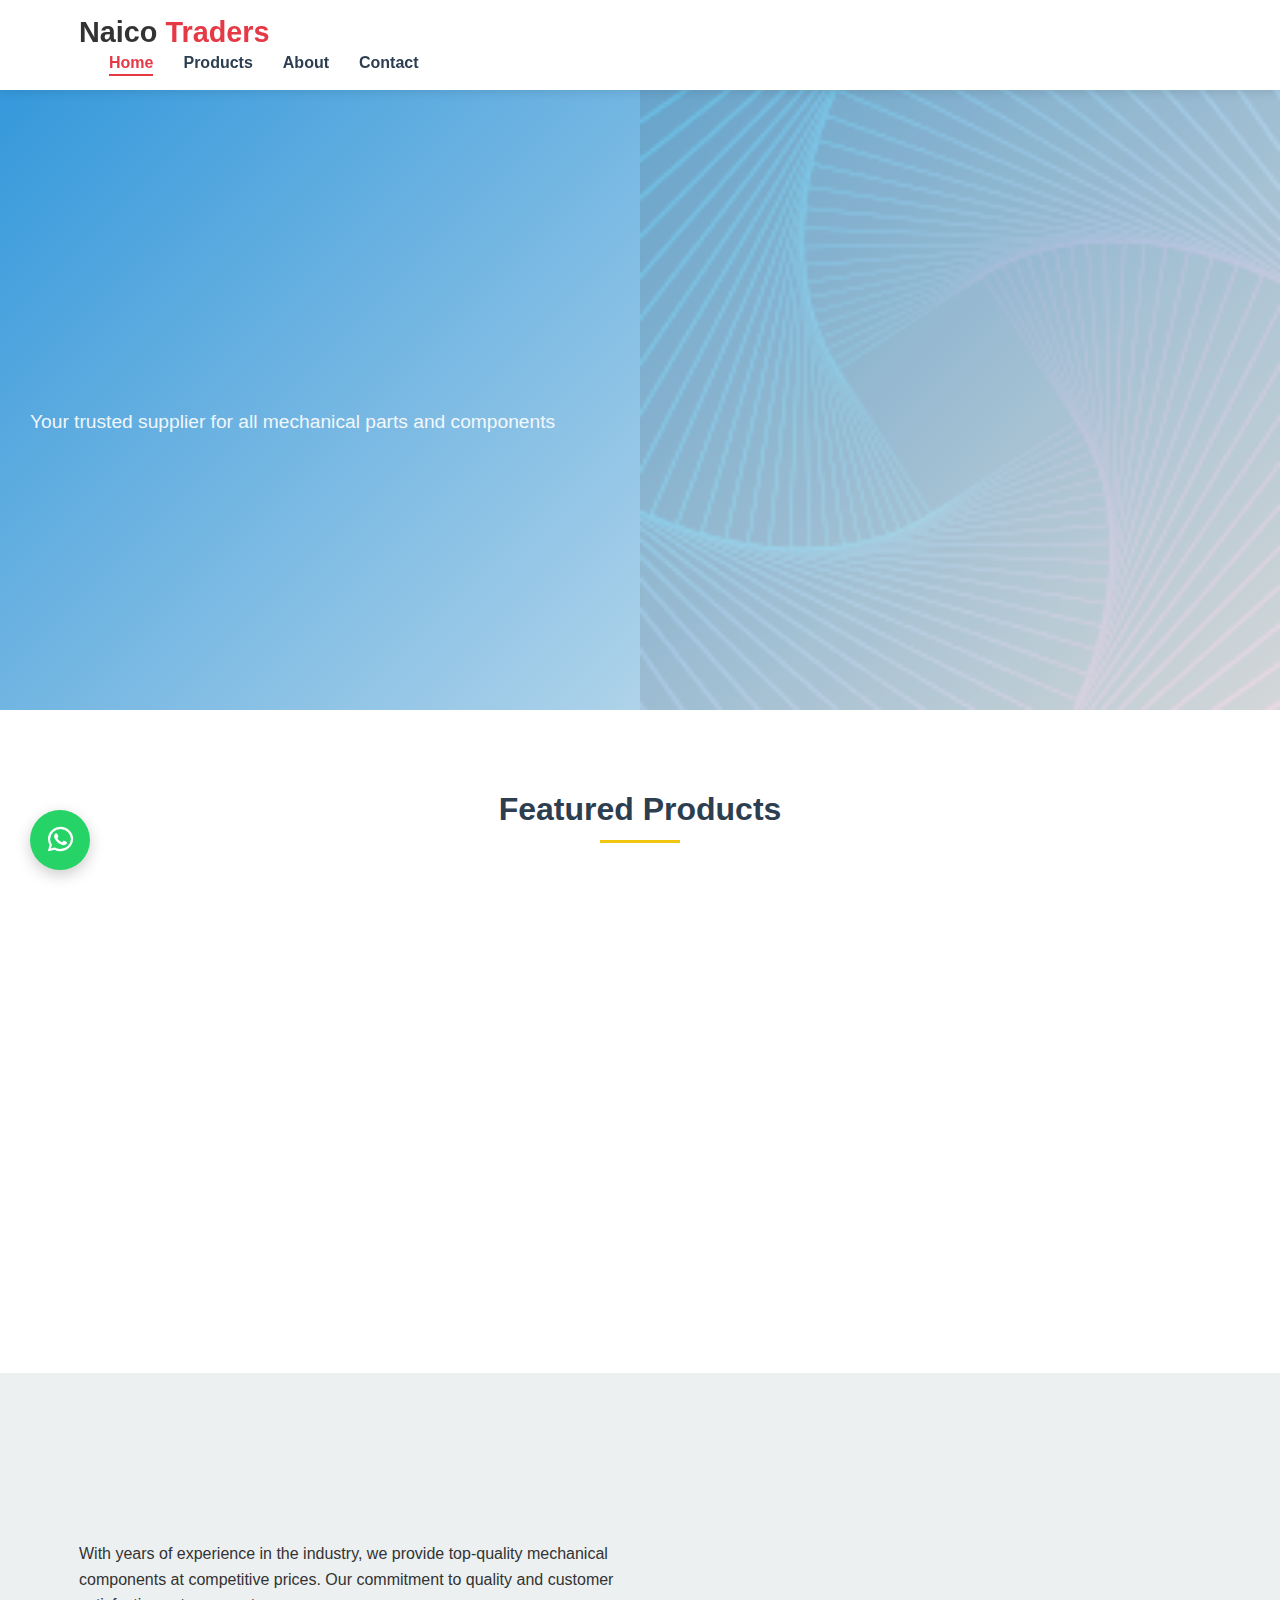
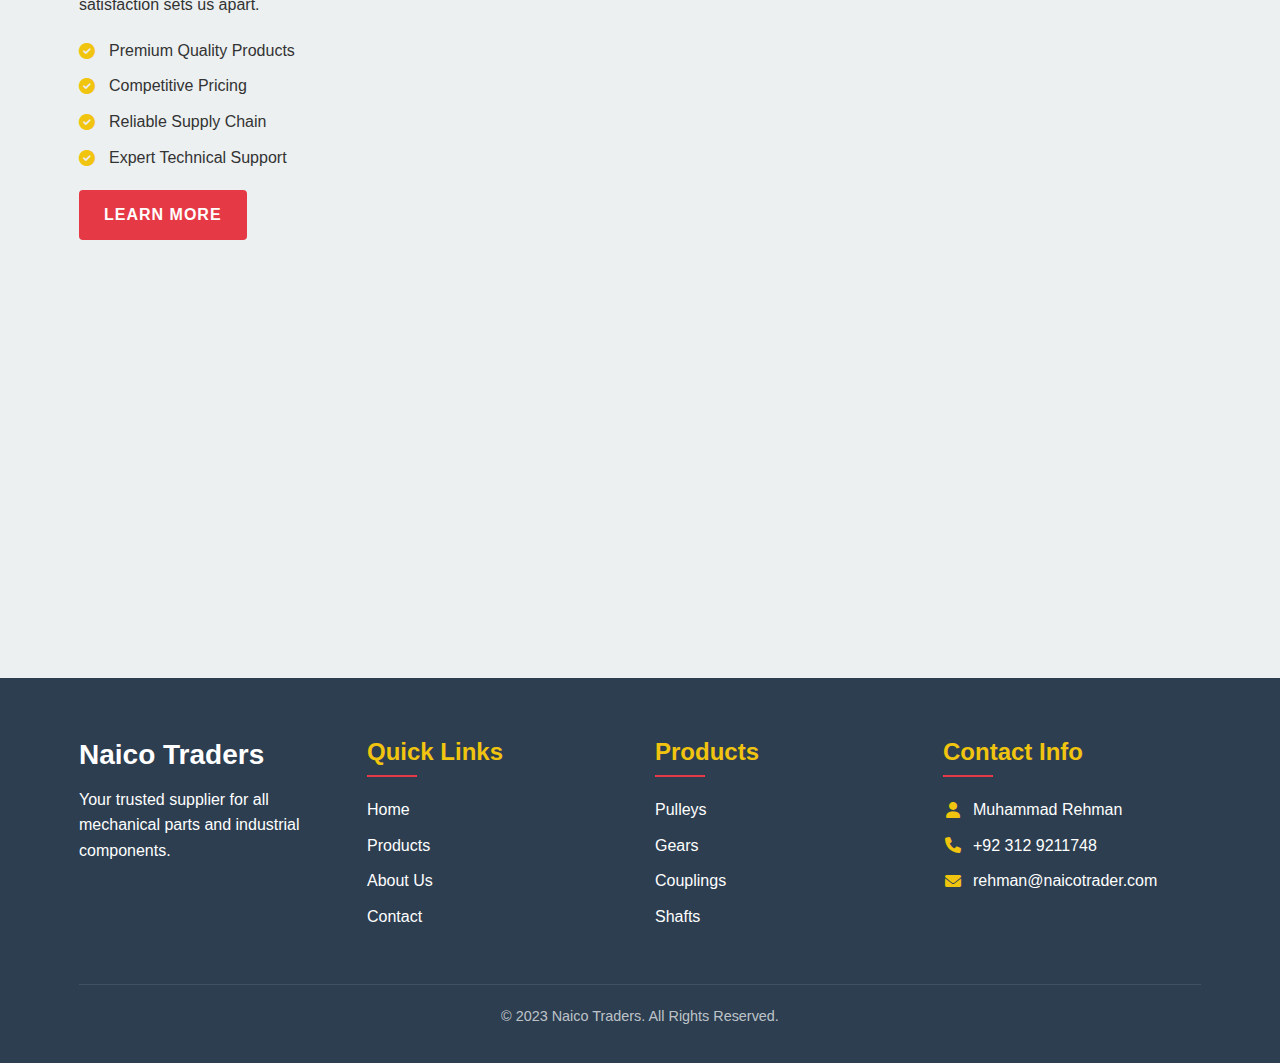
<file: index.html>
<!DOCTYPE html>
<html lang="en">
<head>
    <meta charset="UTF-8">
    <meta name="viewport" content="width=device-width, initial-scale=1.0">
    <title>Naico Traders - Industrial Parts Supplier</title>
    <link rel="stylesheet" href="css/style.css">
    <link rel="stylesheet" href="css/animations.css">
    <link rel="stylesheet" href="https://cdnjs.cloudflare.com/ajax/libs/font-awesome/6.0.0-beta3/css/all.min.css">
</head>
<body>
    <!-- WhatsApp Float Button -->
    <a href="https://wa.me/923129211748" class="whatsapp-float" id="whatsappFloat">
        <i class="fab fa-whatsapp"></i>
    </a>

    <!-- Header -->
    <header class="animated-header">
        <div class="container">
            <div class="logo-container">
                <h1>Naico <span>Traders</span></h1>
            </div>
            <nav>
                <ul>
                    <li><a href="index.html" class="active">Home</a></li>
                    <li><a href="products.html">Products</a></li>
                    <li><a href="about.html">About</a></li>
                    <li><a href="contact.html">Contact</a></li>
                </ul>
            </nav>
            <div class="mobile-menu">
                <i class="fas fa-bars"></i>
            </div>
        </div>
    </header>

    <!-- Hero Section -->
    <section class="hero">
        <div class="hero-content">
            <h2 class="animated-text">Premium Industrial Components</h2>
            <p class="animated-subtext">Your trusted supplier for all mechanical parts and components</p>
            <a href="products.html" class="btn btn-primary animated-btn">Explore Products</a>
        </div>
        <div class="hero-pattern"></div>
    </section>

    <!-- Featured Products -->
    <section class="featured-products">
        <div class="container">
            <h2 class="section-title">Featured Products</h2>
            <div class="products-grid">
                <div class="product-card">
                    <div class="product-image">
                        <img src="images/pulley.jpg" alt="Pulley">
                        <div class="product-overlay"></div>
                    </div>
                    <h3>Pulleys</h3>
                    <p>High-quality pulleys for various industrial applications</p>
                    <a href="products.html#pulleys" class="btn btn-secondary">View Details</a>
                </div>
                <div class="product-card">
                    <div class="product-image">
                        <img src="images/gears.jpg" alt="Gears">
                        <div class="product-overlay"></div>
                    </div>
                    <h3>Gears</h3>
                    <p>All types of gears for mechanical power transmission</p>
                    <a href="products.html#gears" class="btn btn-secondary">View Details</a>
                </div>
                <div class="product-card">
                    <div class="product-image">
                        <img src="images/couplings.jpg" alt="Couplings">
                        <div class="product-overlay"></div>
                    </div>
                    <h3>Couplings</h3>
                    <p>Durable couplings for connecting rotating shafts</p>
                    <a href="products.html#couplings" class="btn btn-secondary">View Details</a>
                </div>
                <div class="product-card">
                    <div class="product-image">
                        <img src="images/belt.jpg" alt="Pulley Belts">
                        <div class="product-overlay"></div>
                    </div>
                    <h3> Belts</h3>
                    <p>High-performance belts for power transmission</p>
                    <a href="products.html#belts" class="btn btn-secondary">View Details</a>
                </div>
            </div>
        </div>
    </section>

    <!-- About Section -->
    <section class="about-preview">
        <div class="container">
            <div class="about-content">
                <h2 class="section-title">Why Choose Naico Traders?</h2>
                <p>With years of experience in the industry, we provide top-quality mechanical components at competitive prices. Our commitment to quality and customer satisfaction sets us apart.</p>
                <ul class="features-list">
                    <li><i class="fas fa-check-circle"></i> Premium Quality Products</li>
                    <li><i class="fas fa-check-circle"></i> Competitive Pricing</li>
                    <li><i class="fas fa-check-circle"></i> Reliable Supply Chain</li>
                    <li><i class="fas fa-check-circle"></i> Expert Technical Support</li>
                </ul>
                <a href="about.html" class="btn btn-primary">Learn More</a>
            </div>
            <div class="about-image">
                <div class="image-container">
                    <div class="color-block"></div>
                    <img src="images/gears.jpg" alt="About Naico Traders">
                </div>
            </div>
        </div>
    </section>

    <!-- Footer -->
    <footer>
        <div class="container">
            <div class="footer-grid">
                <div class="footer-col">
                    <div class="logo-container">
                       <h3>Naico <span>Traders</span></h3>
                    </div>
                    <p>Your trusted supplier for all mechanical parts and industrial components.</p>
                </div>
                <div class="footer-col">
                    <h4>Quick Links</h4>
                    <ul>
                        <li><a href="index.html">Home</a></li>
                        <li><a href="products.html">Products</a></li>
                        <li><a href="about.html">About Us</a></li>
                        <li><a href="contact.html">Contact</a></li>
                    </ul>
                </div>
                <div class="footer-col">
                    <h4>Products</h4>
                    <ul>
                        <li><a href="products.html#pulleys">Pulleys</a></li>
                        <li><a href="products.html#gears">Gears</a></li>
                        <li><a href="products.html#couplings">Couplings</a></li>
                        <li><a href="products.html#shafts">Shafts</a></li>
                    </ul>
                </div>
                <div class="footer-col">
                    <h4>Contact Info</h4>
                    <ul class="contact-info">
                        <li><i class="fas fa-user"></i> Muhammad Rehman</li>
                        <li><i class="fas fa-phone"></i> +92 312 9211748</li>
                        <li><i class="fas fa-envelope"></i> rehman@naicotrader.com</li>
                    </ul>
                </div>
            </div>
            <div class="copyright">
                <p>&copy; 2023 Naico Traders. All Rights Reserved.</p>
            </div>
        </div>
    </footer>

    <script src="js/main.js"></script>
    <script src="js/animations.js"></script>
</body>
</html>
</file>
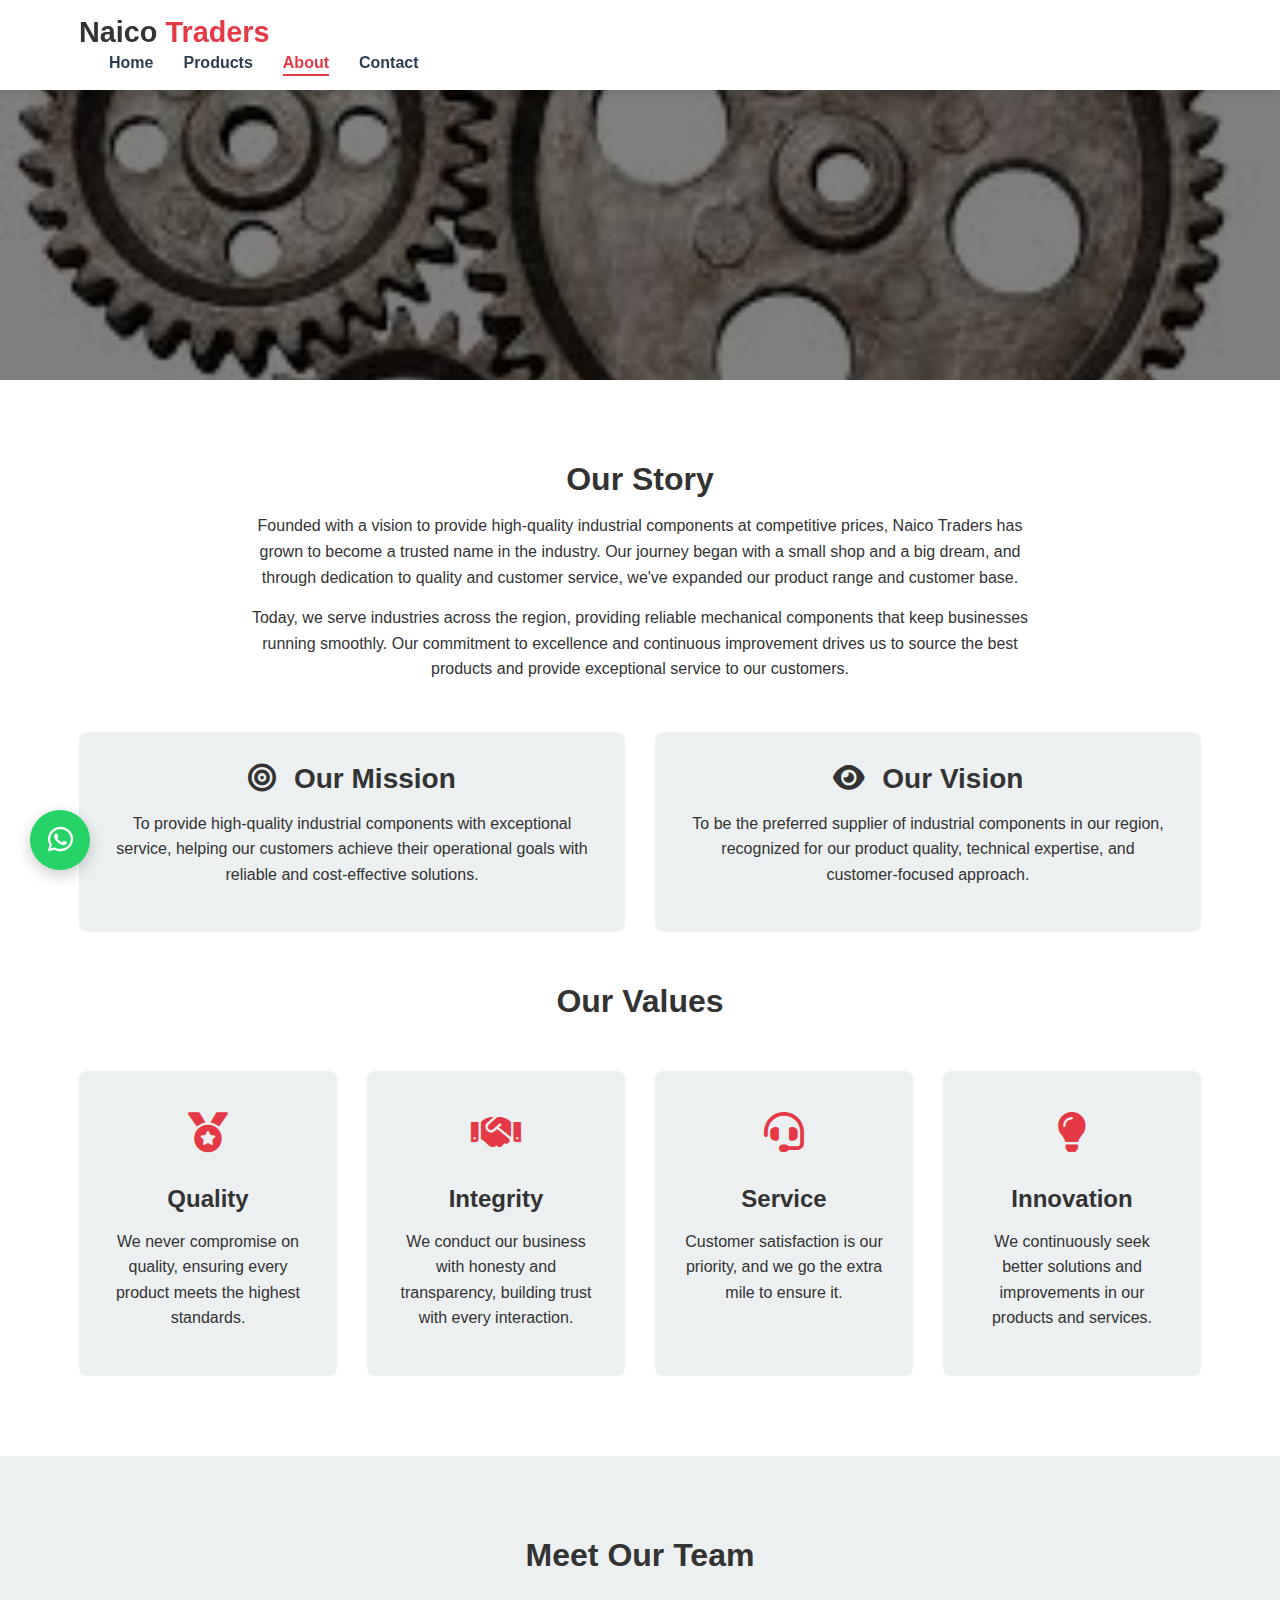
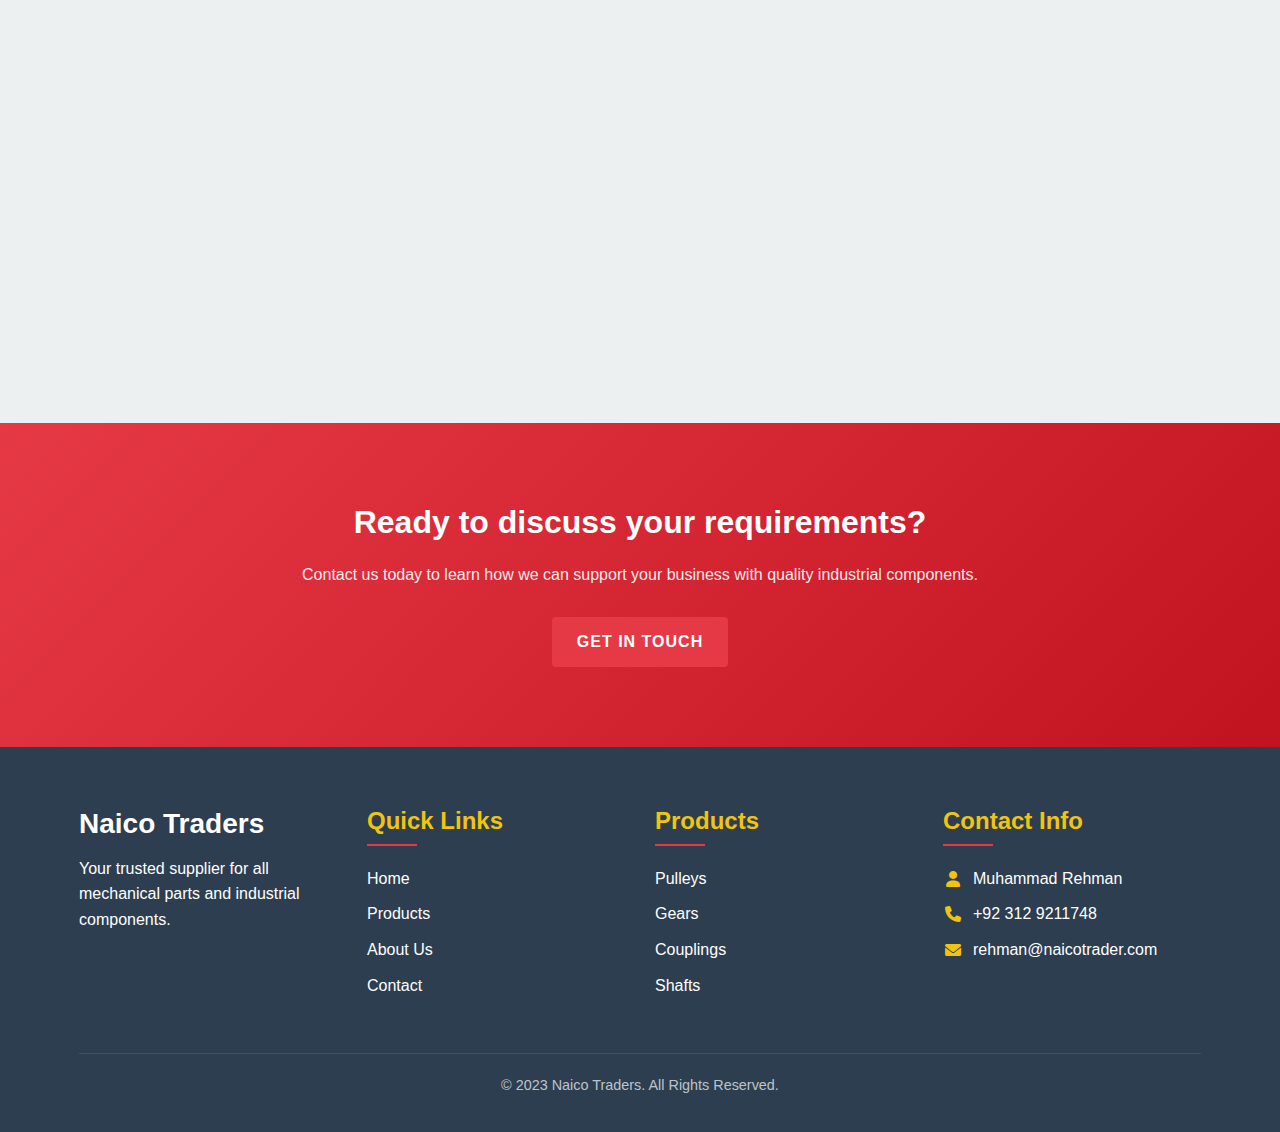
<file: about.html>
<!DOCTYPE html>
<html lang="en">
<head>
    <meta charset="UTF-8">
    <meta name="viewport" content="width=device-width, initial-scale=1.0">
    <title>About Us - Naico Traders</title>
    <link rel="stylesheet" href="css/style.css">
    <link rel="stylesheet" href="css/animations.css">
    <link rel="stylesheet" href="https://cdnjs.cloudflare.com/ajax/libs/font-awesome/6.0.0-beta3/css/all.min.css">
</head>
<body>
    <!-- WhatsApp Float Button -->
    <a href="https://wa.me/923129211748" class="whatsapp-float" id="whatsappFloat">
        <i class="fab fa-whatsapp"></i>
    </a>

    <!-- Header -->
    <header class="animated-header">
        <div class="container">
            <div class="logo-container">
            <h1>Naico <span>Traders</span></h1>
            </div>
            <nav>
                <ul>
                    <li><a href="index.html">Home</a></li>
                    <li><a href="products.html">Products</a></li>
                    <li><a href="about.html" class="active">About</a></li>
                    <li><a href="contact.html">Contact</a></li>
                </ul>
            </nav>
            <div class="mobile-menu">
                <i class="fas fa-bars"></i>
            </div>
        </div>
    </header>

    <!-- About Hero -->
    <section class="page-hero about-hero">
        <div class="container">
            <h1 class="animated-text">About Naico Traders</h1>
            <p class="animated-subtext">Your trusted partner for industrial components</p>
        </div>
    </section>

    <!-- About Content -->
    <section class="about-content-section">
        <div class="container">
            <div class="about-story">
                <h2>Our Story</h2>
                <p>Founded with a vision to provide high-quality industrial components at competitive prices, Naico Traders has grown to become a trusted name in the industry. Our journey began with a small shop and a big dream, and through dedication to quality and customer service, we've expanded our product range and customer base.</p>
                <p>Today, we serve industries across the region, providing reliable mechanical components that keep businesses running smoothly. Our commitment to excellence and continuous improvement drives us to source the best products and provide exceptional service to our customers.</p>
            </div>

            <div class="mission-vision">
                <div class="mission">
                    <h3><i class="fas fa-bullseye"></i> Our Mission</h3>
                    <p>To provide high-quality industrial components with exceptional service, helping our customers achieve their operational goals with reliable and cost-effective solutions.</p>
                </div>
                <div class="vision">
                    <h3><i class="fas fa-eye"></i> Our Vision</h3>
                    <p>To be the preferred supplier of industrial components in our region, recognized for our product quality, technical expertise, and customer-focused approach.</p>
                </div>
            </div>

            <div class="values">
                <h2>Our Values</h2>
                <div class="values-grid">
                    <div class="value-card">
                        <div class="value-icon">
                            <i class="fas fa-medal"></i>
                        </div>
                        <h4>Quality</h4>
                        <p>We never compromise on quality, ensuring every product meets the highest standards.</p>
                    </div>
                    <div class="value-card">
                        <div class="value-icon">
                            <i class="fas fa-handshake"></i>
                        </div>
                        <h4>Integrity</h4>
                        <p>We conduct our business with honesty and transparency, building trust with every interaction.</p>
                    </div>
                    <div class="value-card">
                        <div class="value-icon">
                            <i class="fas fa-headset"></i>
                        </div>
                        <h4>Service</h4>
                        <p>Customer satisfaction is our priority, and we go the extra mile to ensure it.</p>
                    </div>
                    <div class="value-card">
                        <div class="value-icon">
                            <i class="fas fa-lightbulb"></i>
                        </div>
                        <h4>Innovation</h4>
                        <p>We continuously seek better solutions and improvements in our products and services.</p>
                    </div>
                </div>
            </div>
        </div>
    </section>

    <!-- Team Section -->
    <section class="team-section">
        <div class="container">
            <h2>Meet Our Team</h2>
            <div class="team-grid">
                <div class="team-member">
                    <div class="member-image">
                        <img src="./images/download.jpeg" alt=" Muhammad Rehman">
                        <div class="social-links">
                            <a href="https://wa.me/923129211748"><i class="fab fa-whatsapp"></i></a>
                            <a href="mailto:rehman@naicotrader.com"><i class="fas fa-envelope"></i></a>
                        </div>
                    </div>
                    <h3> Muhammad Rehman</h3>
                    <p>Founder & CEO</p>
                </div>
                <!-- Add more team members as needed -->
            </div>
        </div>
    </section>

    <!-- CTA Section -->
    <section class="cta-section">
        <div class="container">
            <h2>Ready to discuss your requirements?</h2>
            <p>Contact us today to learn how we can support your business with quality industrial components.</p>
            <a href="contact.html" class="btn btn-primary">Get in Touch</a>
        </div>
    </section>

    <!-- Footer -->
    <footer>
        <div class="container">
            <div class="footer-grid">
                <div class="footer-col">
                    <div class="logo-container">
                        
                        <h3>Naico <span>Traders</span></h3>
                    </div>
                    <p>Your trusted supplier for all mechanical parts and industrial components.</p>
                </div>
                <div class="footer-col">
                    <h4>Quick Links</h4>
                    <ul>
                        <li><a href="index.html">Home</a></li>
                        <li><a href="products.html">Products</a></li>
                        <li><a href="about.html">About Us</a></li>
                        <li><a href="contact.html">Contact</a></li>
                    </ul>
                </div>
                <div class="footer-col">
                    <h4>Products</h4>
                    <ul>
                        <li><a href="products.html#pulleys">Pulleys</a></li>
                        <li><a href="products.html#gears">Gears</a></li>
                        <li><a href="products.html#couplings">Couplings</a></li>
                        <li><a href="products.html#shafts">Shafts</a></li>
                    </ul>
                </div>
                <div class="footer-col">
                    <h4>Contact Info</h4>
                    <ul class="contact-info">
                        <li><i class="fas fa-user"></i>  Muhammad Rehman</li>
                        <li><i class="fas fa-phone"></i> +92 312 9211748</li>
                        <li><i class="fas fa-envelope"></i> rehman@naicotrader.com</li>
                    </ul>
                </div>
            </div>
            <div class="copyright">
                <p>&copy; 2023 Naico Traders. All Rights Reserved.</p>
            </div>
        </div>
    </footer>

    <script src="js/main.js"></script>
    <script src="js/animations.js"></script>
</body>
</html>
</file>
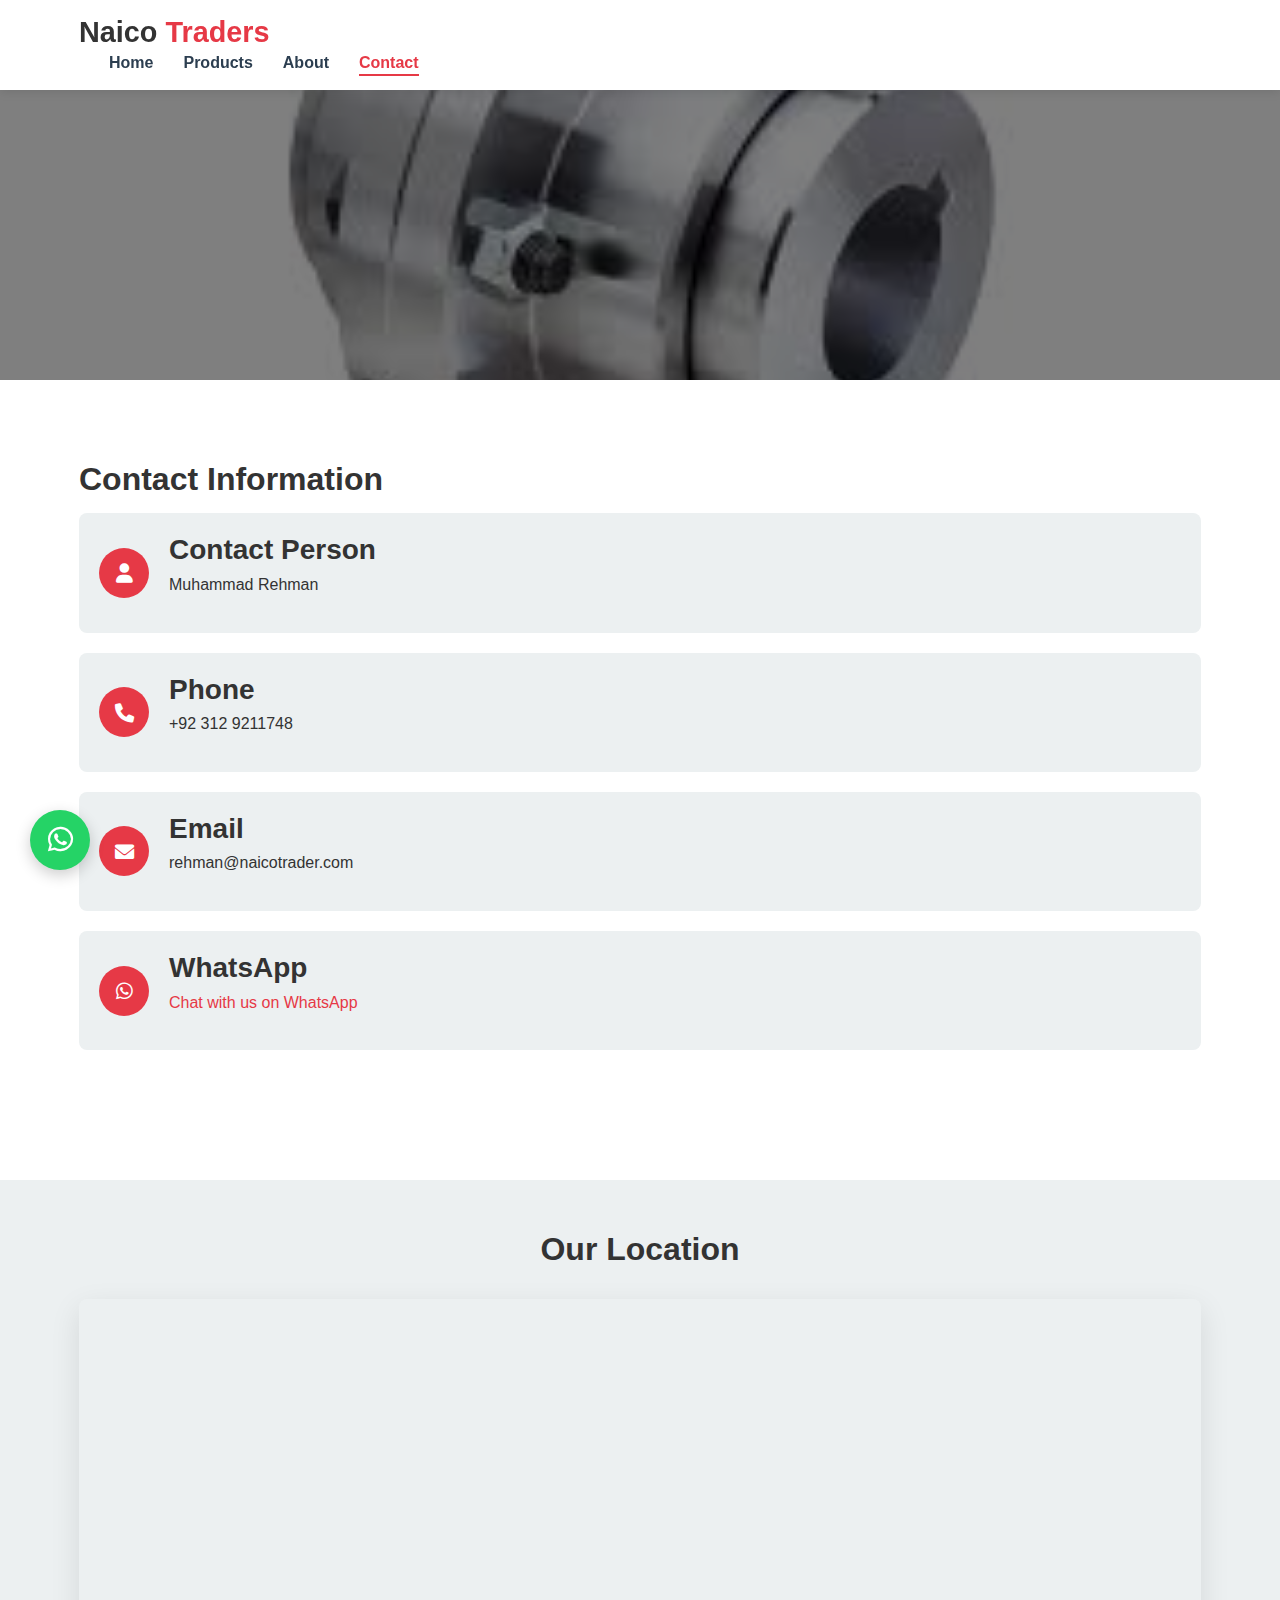
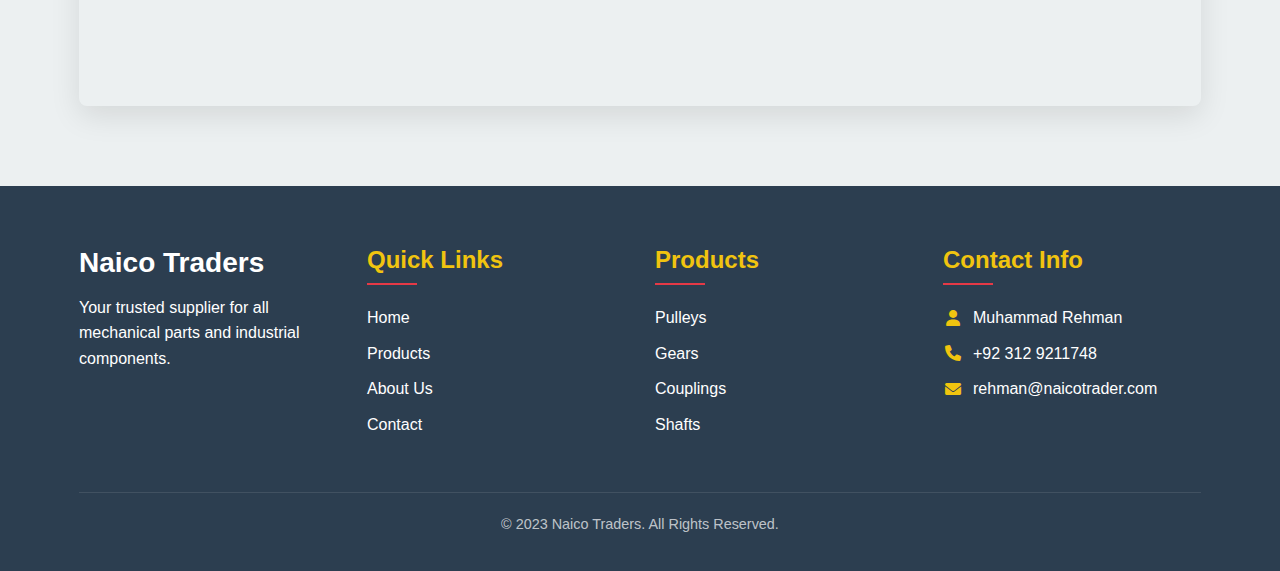
<file: contact.html>
<!DOCTYPE html>
<html lang="en">
<head>
    <meta charset="UTF-8">
    <meta name="viewport" content="width=device-width, initial-scale=1.0">
    <title>Contact Us - Naico Traders</title>
    <link rel="stylesheet" href="css/style.css">
    <link rel="stylesheet" href="css/animations.css">
    <link rel="stylesheet" href="https://cdnjs.cloudflare.com/ajax/libs/font-awesome/6.0.0-beta3/css/all.min.css">
</head>
<body>
    <!-- WhatsApp Float Button -->
    <a href="https://wa.me/923129211748" class="whatsapp-float" id="whatsappFloat">
        <i class="fab fa-whatsapp"></i>
    </a>

    <!-- Header -->
    <header class="animated-header">
        <div class="container">
            <div class="logo-container">
                <h1>Naico <span>Traders</span></h1>
            </div>
            <nav>
                <ul>
                    <li><a href="index.html">Home</a></li>
                    <li><a href="products.html">Products</a></li>
                    <li><a href="about.html">About</a></li>
                    <li><a href="contact.html" class="active">Contact</a></li>
                </ul>
            </nav>
            <div class="mobile-menu">
                <i class="fas fa-bars"></i>
            </div>
        </div>
    </header>

    <!-- Contact Hero -->
    <section class="page-hero contact-hero">
        <div class="container">
            <h1 class="animated-text">Contact Us</h1>
            <p class="animated-subtext">Get in touch for all your industrial component needs</p>
        </div>
    </section>

    <!-- Contact Section -->
    <section class="contact-section">
        <div class="container">
            <div class="contact-info">
                <h2>Contact Information</h2>
                <div class="info-card">
                    <div class="info-icon">
                        <i class="fas fa-user"></i>
                    </div>
                    <div class="info-content">
                        <h3>Contact Person</h3>
                        <p> Muhammad Rehman</p>
                    </div>
                </div>
                <div class="info-card">
                    <div class="info-icon">
                        <i class="fas fa-phone"></i>
                    </div>
                    <div class="info-content">
                        <h3>Phone</h3>
                        <p>+92 312 9211748</p>
                    </div>
                </div>
                <div class="info-card">
                    <div class="info-icon">
                        <i class="fas fa-envelope"></i>
                    </div>
                    <div class="info-content">
                        <h3>Email</h3>
                        <p>rehman@naicotrader.com</p>
                    </div>
                </div>
                <div class="info-card">
                    <div class="info-icon">
                        <i class="fab fa-whatsapp"></i>
                    </div>
                    <div class="info-content">
                        <h3>WhatsApp</h3>
                        <p><a href="https://wa.me/923129211748">Chat with us on WhatsApp</a></p>
                    </div>
                </div>
            </div>
        </div>
    </section>

    <!-- Map Section -->
    <section class="map-section">
        <div class="container">
            <h2>Our Location</h2>
            <div class="map-container">
                <iframe src="https://www.google.com/maps/embed?pb=!1m18!1m12!1m3!1d3619.9968449695557!2d67.00662237436485!3d24.863957345119548!2m3!1f0!2f0!3f0!3m2!1i1024!2i768!4f13.1!3m3!1m2!1s0x3eb33f2e7c68552d%3A0x28dcd190737ca1a4!2sNaico%20Traders%20Engineering%20%26%20Foundry!5e0!3m2!1sen!2s!4v1752585432859!5m2!1sen!2s" width="600" height="450" style="border:0;" allowfullscreen="" loading="lazy" referrerpolicy="no-referrer-when-downgrade"></iframe>
            </div>
        </div>
    </section>

    <!-- Footer -->
    <footer>
        <div class="container">
            <div class="footer-grid">
                <div class="footer-col">
                    <div class="logo-container">
                        <h3>Naico <span>Traders</span></h3>
                    </div>
                    <p>Your trusted supplier for all mechanical parts and industrial components.</p>
                </div>
                <div class="footer-col">
                    <h4>Quick Links</h4>
                    <ul>
                        <li><a href="index.html">Home</a></li>
                        <li><a href="products.html">Products</a></li>
                        <li><a href="about.html">About Us</a></li>
                        <li><a href="contact.html">Contact</a></li>
                    </ul>
                </div>
                <div class="footer-col">
                    <h4>Products</h4>
                    <ul>
                        <li><a href="products.html#pulleys">Pulleys</a></li>
                        <li><a href="products.html#gears">Gears</a></li>
                        <li><a href="products.html#couplings">Couplings</a></li>
                        <li><a href="products.html#shafts">Shafts</a></li>
                    </ul>
                </div>
                <div class="footer-col">
                    <h4>Contact Info</h4>
                    <ul class="contact-info">
                        <li><i class="fas fa-user"></i> Muhammad Rehman</li>
                        <li><i class="fas fa-phone"></i> +92 312 9211748</li>
                        <li><i class="fas fa-envelope"></i> rehman@naicotrader.com</li>
                    </ul>
                </div>
            </div>
            <div class="copyright">
                <p>&copy; 2023 Naico Traders. All Rights Reserved.</p>
            </div>
        </div>
    </footer>

    <script src="js/main.js"></script>
    <script src="js/animations.js"></script>
</body>
</html>
</file>
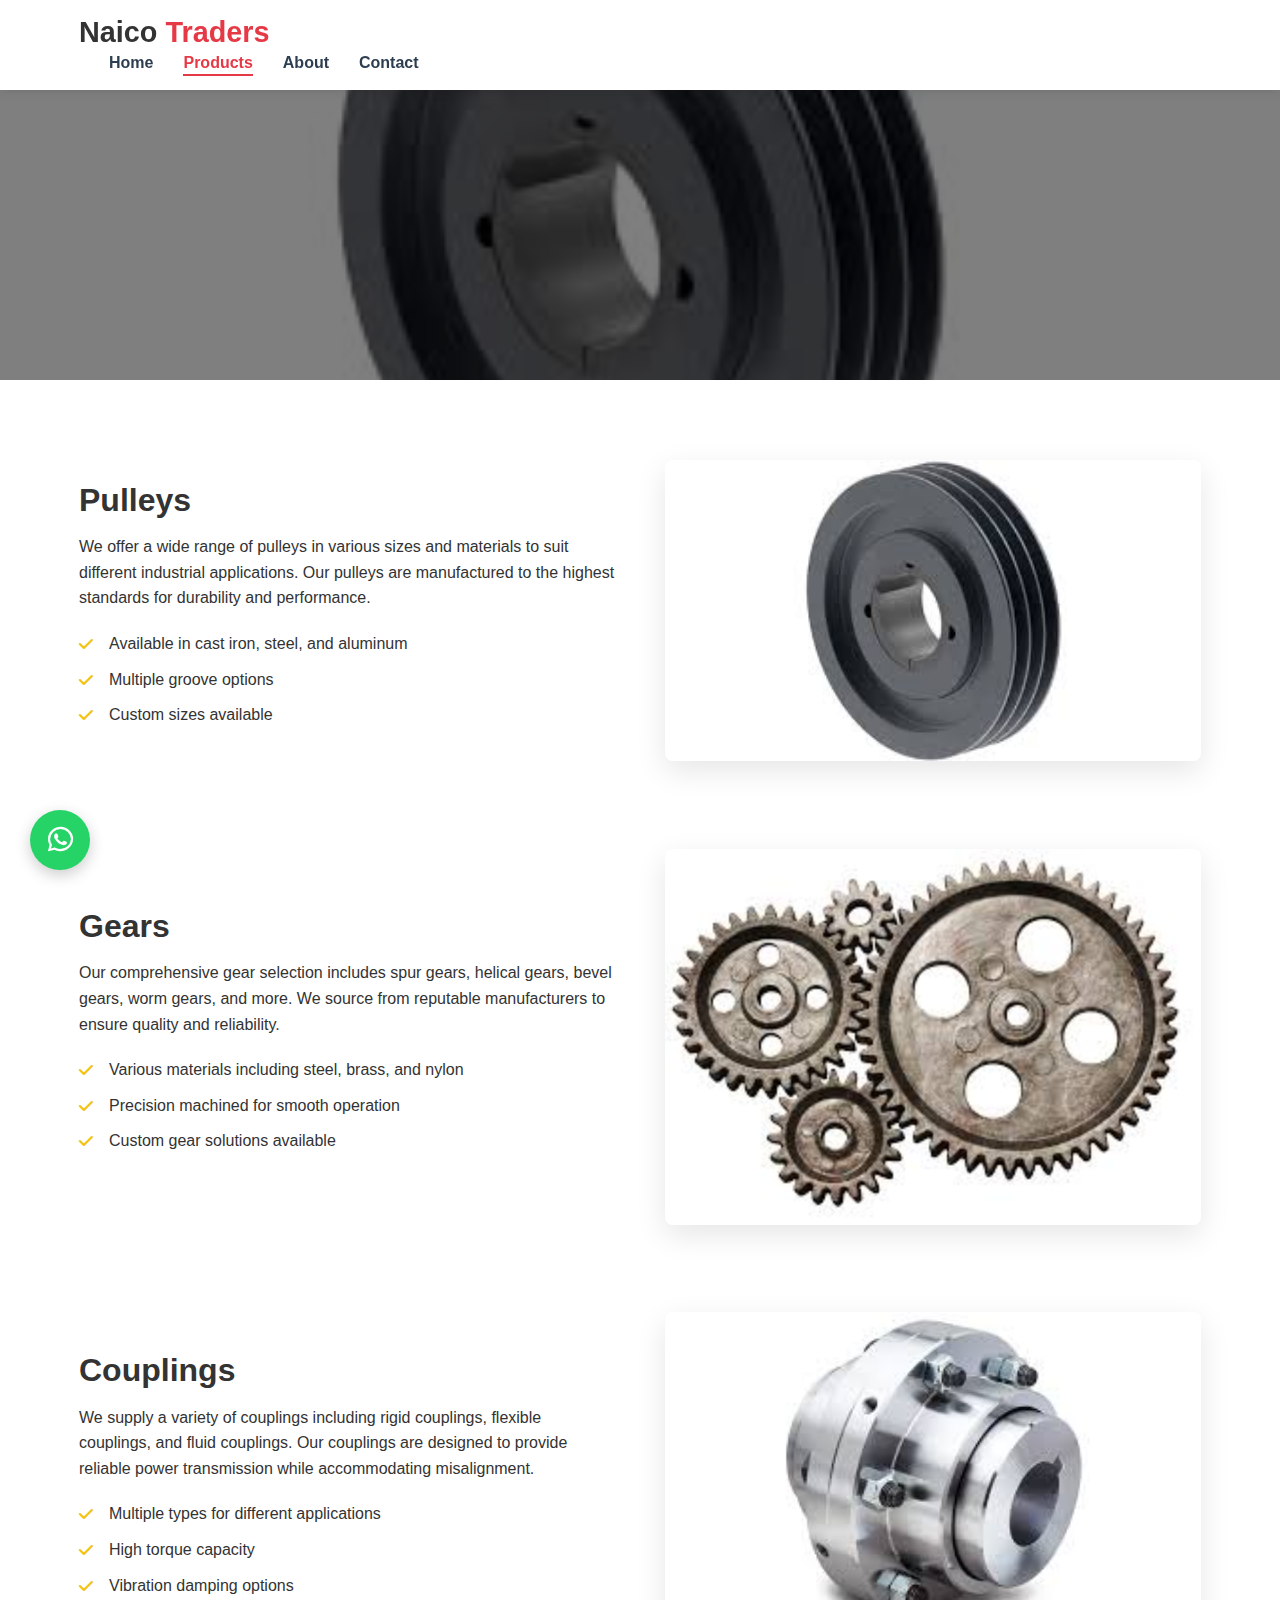
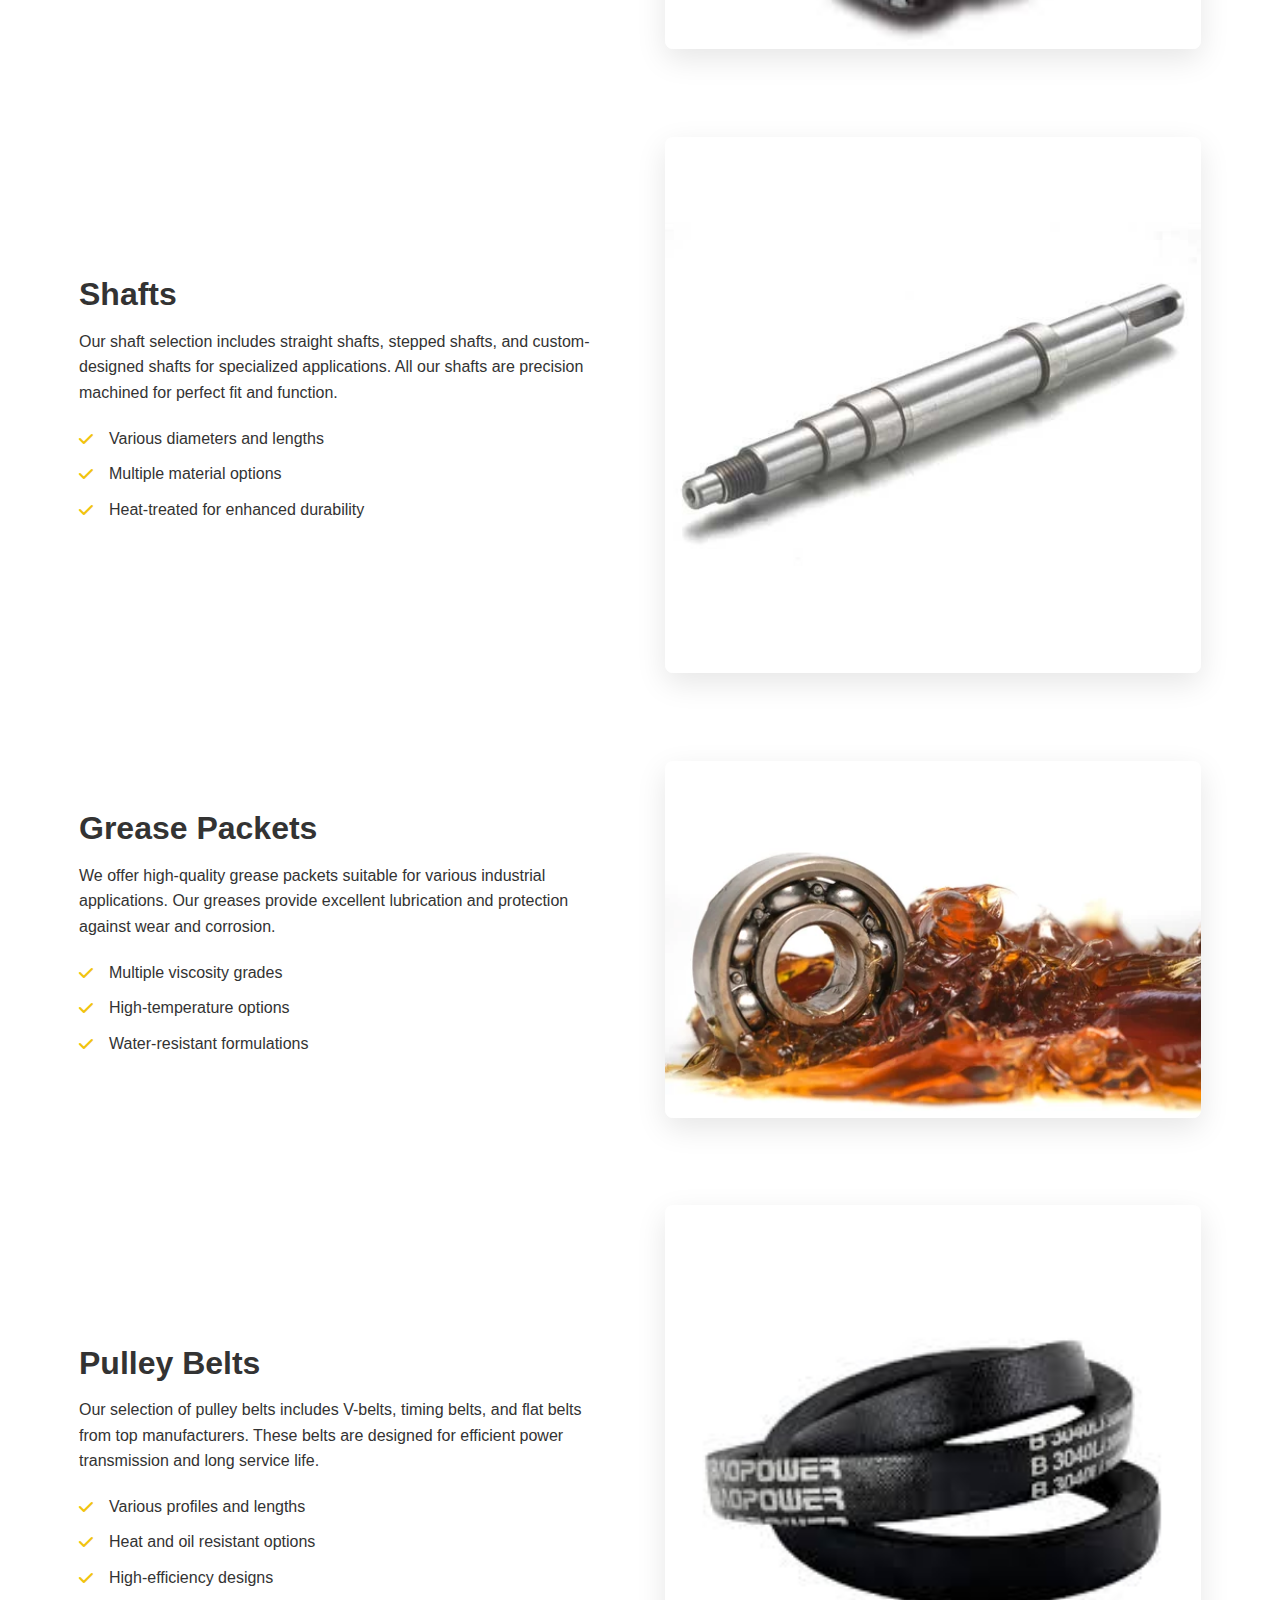
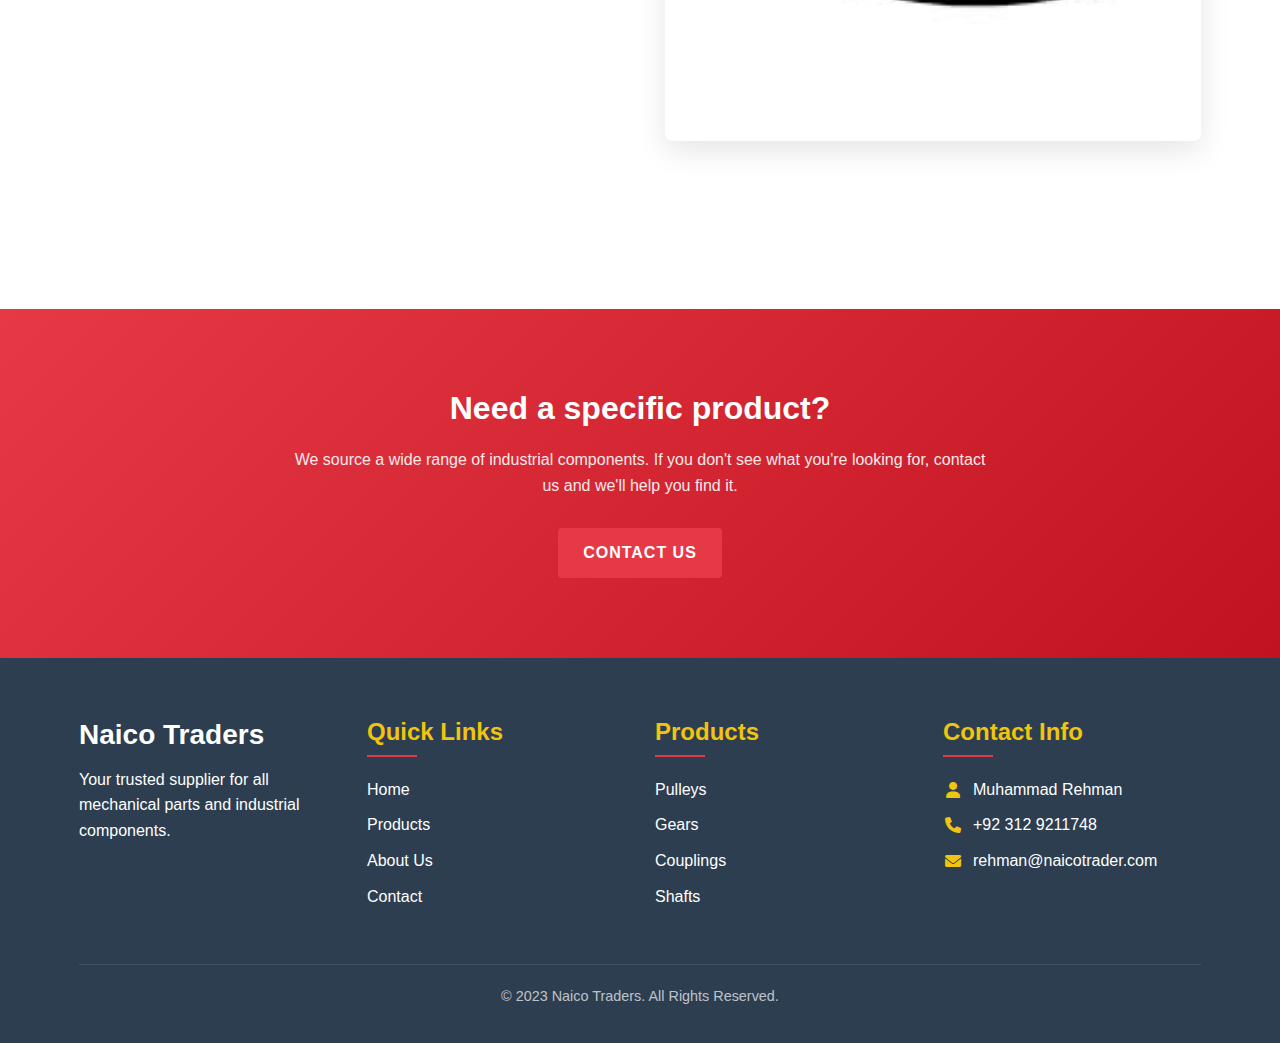
<file: products.html>
<!DOCTYPE html>
<html lang="en">
<head>
    <meta charset="UTF-8">
    <meta name="viewport" content="width=device-width, initial-scale=1.0">
    <title>Our Products - Naico Traders</title>
    <link rel="stylesheet" href="css/style.css">
    <link rel="stylesheet" href="css/animations.css">
    <link rel="stylesheet" href="https://cdnjs.cloudflare.com/ajax/libs/font-awesome/6.0.0-beta3/css/all.min.css">
</head>
<body>
    <!-- WhatsApp Float Button -->
    <a href="https://wa.me/923129211748" class="whatsapp-float" id="whatsappFloat">
        <i class="fab fa-whatsapp"></i>
    </a>

    <!-- Header -->
    <header class="animated-header">
        <div class="container">
            <div class="logo-container">
               <h1>Naico <span>Traders</span></h1>
            </div>
            <nav>
                <ul>
                    <li><a href="index.html">Home</a></li>
                    <li><a href="products.html" class="active">Products</a></li>
                    <li><a href="about.html">About</a></li>
                    <li><a href="contact.html">Contact</a></li>
                </ul>
            </nav>
            <div class="mobile-menu">
                <i class="fas fa-bars"></i>
            </div>
        </div>
    </header>

    <!-- Products Hero -->
    <section class="page-hero products-hero">
        <div class="container">
            <h1 class="animated-text">Our Products</h1>
            <p class="animated-subtext">High-quality industrial components for all your needs</p>
        </div>
    </section>

    <!-- Products Section -->
    <section class="products-section">
        <div class="container">
            <div class="product-category" id="pulleys">
                <div class="category-content">
                    <h2>Pulleys</h2>
                    <p>We offer a wide range of pulleys in various sizes and materials to suit different industrial applications. Our pulleys are manufactured to the highest standards for durability and performance.</p>
                    <ul class="features-list">
                        <li><i class="fas fa-check"></i> Available in cast iron, steel, and aluminum</li>
                        <li><i class="fas fa-check"></i> Multiple groove options</li>
                        <li><i class="fas fa-check"></i> Custom sizes available</li>
                    </ul>
                </div>
                <div class="category-image">
                    <img src="images/pulley.jpg" alt="Pulleys" class="product-img">
                </div>
            </div>

            <div class="product-category" id="gears">
                <div class="category-image">
                    <img src="images/gears.jpg" alt="Gears" class="product-img">
                </div>
                <div class="category-content">
                    <h2>Gears</h2>
                    <p>Our comprehensive gear selection includes spur gears, helical gears, bevel gears, worm gears, and more. We source from reputable manufacturers to ensure quality and reliability.</p>
                    <ul class="features-list">
                        <li><i class="fas fa-check"></i> Various materials including steel, brass, and nylon</li>
                        <li><i class="fas fa-check"></i> Precision machined for smooth operation</li>
                        <li><i class="fas fa-check"></i> Custom gear solutions available</li>
                    </ul>
                </div>
            </div>

            <div class="product-category" id="couplings">
                <div class="category-content">
                    <h2>Couplings</h2>
                    <p>We supply a variety of couplings including rigid couplings, flexible couplings, and fluid couplings. Our couplings are designed to provide reliable power transmission while accommodating misalignment.</p>
                    <ul class="features-list">
                        <li><i class="fas fa-check"></i> Multiple types for different applications</li>
                        <li><i class="fas fa-check"></i> High torque capacity</li>
                        <li><i class="fas fa-check"></i> Vibration damping options</li>
                    </ul>
                </div>
                <div class="category-image">
                    <img src="images/couplings.jpg" alt="Couplings" class="product-img">
                </div>
            </div>

            <div class="product-category" id="shafts">
                <div class="category-image">
                    <img src="images/shaft.jpg" alt="Shafts" class="product-img">
                </div>
                <div class="category-content">
                    <h2>Shafts</h2>
                    <p>Our shaft selection includes straight shafts, stepped shafts, and custom-designed shafts for specialized applications. All our shafts are precision machined for perfect fit and function.</p>
                    <ul class="features-list">
                        <li><i class="fas fa-check"></i> Various diameters and lengths</li>
                        <li><i class="fas fa-check"></i> Multiple material options</li>
                        <li><i class="fas fa-check"></i> Heat-treated for enhanced durability</li>
                    </ul>
                </div>
            </div>

            <div class="product-category" id="grease">
                <div class="category-content">
                    <h2>Grease Packets</h2>
                    <p>We offer high-quality grease packets suitable for various industrial applications. Our greases provide excellent lubrication and protection against wear and corrosion.</p>
                    <ul class="features-list">
                        <li><i class="fas fa-check"></i> Multiple viscosity grades</li>
                        <li><i class="fas fa-check"></i> High-temperature options</li>
                        <li><i class="fas fa-check"></i> Water-resistant formulations</li>
                    </ul>
                </div>
                <div class="category-image">
                    <img src="images/grease.jpg" alt="Grease Packets" class="product-img">
                </div>
            </div>

            <div class="product-category" id="belts">
                <div class="category-image">
                    <img src="images/belt.jpg" alt="Pulley Belts" class="product-img">
                </div>
                <div class="category-content">
                    <h2>Pulley Belts</h2>
                    <p>Our selection of pulley belts includes V-belts, timing belts, and flat belts from top manufacturers. These belts are designed for efficient power transmission and long service life.</p>
                    <ul class="features-list">
                        <li><i class="fas fa-check"></i> Various profiles and lengths</li>
                        <li><i class="fas fa-check"></i> Heat and oil resistant options</li>
                        <li><i class="fas fa-check"></i> High-efficiency designs</li>
                    </ul>
                </div>
            </div>
        </div>
    </section>

    <!-- CTA Section -->
    <section class="cta-section">
        <div class="container">
            <h2>Need a specific product?</h2>
            <p>We source a wide range of industrial components. If you don't see what you're looking for, contact us and we'll help you find it.</p>
            <a href="contact.html" class="btn btn-primary">Contact Us</a>
        </div>
    </section>

    <!-- Footer -->
    <footer>
        <div class="container">
            <div class="footer-grid">
                <div class="footer-col">
                    <div class="logo-container">
                        <h3>Naico <span>Traders</span></h3>
                    </div>
                    <p>Your trusted supplier for all mechanical parts and industrial components.</p>
                </div>
                <div class="footer-col">
                    <h4>Quick Links</h4>
                    <ul>
                        <li><a href="index.html">Home</a></li>
                        <li><a href="products.html">Products</a></li>
                        <li><a href="about.html">About Us</a></li>
                        <li><a href="contact.html">Contact</a></li>
                    </ul>
                </div>
                <div class="footer-col">
                    <h4>Products</h4>
                    <ul>
                        <li><a href="products.html#pulleys">Pulleys</a></li>
                        <li><a href="products.html#gears">Gears</a></li>
                        <li><a href="products.html#couplings">Couplings</a></li>
                        <li><a href="products.html#shafts">Shafts</a></li>
                    </ul>
                </div>
                <div class="footer-col">
                    <h4>Contact Info</h4>
                    <ul class="contact-info">
                        <li><i class="fas fa-user"></i>  Muhammad Rehman</li>
                        <li><i class="fas fa-phone"></i> +92 312 9211748</li>
                        <li><i class="fas fa-envelope"></i> rehman@naicotrader.com</li>
                    </ul>
                </div>
            </div>
            <div class="copyright">
                <p>&copy; 2023 Naico Traders. All Rights Reserved.</p>
            </div>
        </div>
    </footer>

    <script src="js/main.js"></script>
    <script src="js/animations.js"></script>
</body>
</html>
</file>
<file: css/style.css>
/* Base Styles */
:root {
    --primary-color: #e63946; /* Red */
    --secondary-color: #f1c40f; /* Yellow */
    --accent-color: #3498db; /* Light Blue */
    --dark-color: #2c3e50; /* Dark Blue */
    --light-color: #ecf0f1; /* Light Gray */
    --white: #ffffff;
    --black: #000000;
    --text-color: #333333;
    --text-light: #777777;
}

* {
    margin: 0;
    padding: 0;
    box-sizing: border-box;
}

body {
    font-family: 'Segoe UI', Tahoma, Geneva, Verdana, sans-serif;
    line-height: 1.6;
    color: var(--text-color);
    background-color: var(--accent-color);
    overflow-x: hidden;
}

.container {
    width: 90%;
    max-width: 1200px;
    margin: 0 auto;
    padding: 0 15px;
}

/* Typography */
h1, h2, h3, h4, h5, h6 {
    font-weight: 700;
    line-height: 1.2;
    margin-bottom: 15px;
}

h1 {
    font-size: 2.5rem;
}

h2 {
    font-size: 2rem;
}

h3 {
    font-size: 1.75rem;
}

h4 {
    font-size: 1.5rem;
}

p {
    margin-bottom: 15px;
}

a {
    text-decoration: none;
    color: var(--primary-color);
    transition: all 0.3s ease;
}

a:hover {
    color: var(--secondary-color);
}

/* Buttons */
.btn {
    display: inline-block;
    padding: 12px 25px;
    border-radius: 4px;
    font-weight: 600;
    text-align: center;
    text-transform: uppercase;
    letter-spacing: 1px;
    transition: all 0.3s ease;
    border: none;
    cursor: pointer;
}

.btn-primary {
    background-color: var(--primary-color);
    color: var(--white);
}

.btn-primary:hover {
    background-color: #c1121f;
    transform: translateY(-3px);
    box-shadow: 0 5px 15px rgba(0, 0, 0, 0.1);
}

.btn-secondary {
    background-color: var(--secondary-color);
    color: var(--dark-color);
}

.btn-secondary:hover {
    background-color: #f39c12;
    transform: translateY(-3px);
    box-shadow: 0 5px 15px rgba(0, 0, 0, 0.1);
}

/* Header */
header {
    background-color: var(--white);
    box-shadow: 0 2px 10px rgba(0, 0, 0, 0.1);
    position: fixed;
    width: 100%;
    top: 0;
    left: 0;
    z-index: 1000;
    padding: 15px 0;
}

.logo-container {
    display: flex;
    align-items: center;
}

.logo {
    width: 50px;
    height: 50px;
    margin-right: 10px;
}

.logo-container h1 {
    font-size: 1.8rem;
    margin-bottom: 0;
}

.logo-container h1 span {
    color: var(--primary-color);
}

nav ul {
    display: flex;
    list-style: none;
}

nav ul li {
    margin-left: 30px;
}

nav ul li a {
    color: var(--dark-color);
    font-weight: 600;
    position: relative;
}

nav ul li a.active,
nav ul li a:hover {
    color: var(--primary-color);
}

nav ul li a.active:after,
nav ul li a:hover:after {
    content: '';
    position: absolute;
    bottom: -5px;
    left: 0;
    width: 100%;
    height: 2px;
    background-color: var(--primary-color);
}

.mobile-menu {
    display: none;
    font-size: 1.5rem;
    cursor: pointer;
}

/* Hero Section */
.hero {
    height: 70vh;
    background: linear-gradient(135deg, var(--accent-color) 0%, var(--light-color) 100%);
    display: flex;
    align-items: center;
    position: relative;
    overflow: hidden;
    margin-top: 80px;
}

.hero-content {
    margin-left: 30px;
    position: relative;
    z-index: 2;
    max-width: 600px;
}

.hero h2 {
    font-size: 3rem;
    color: var(--white);
    margin-bottom: 20px;
    text-shadow: 1px 1px 3px rgba(0, 0, 0, 0.3);
}

.hero p {
    font-size: 1.2rem;
    color: var(--white);
    margin-bottom: 30px;
    opacity: 0.9;
}

.hero-pattern {
    position: absolute;
    top: 0;
    right: 0;
    width: 50%;
    height: 100%;
    background-image: url('../images/bg-pattern.png');
    background-size: cover;
    background-position: center;
    opacity: 0.1;
}

/* Featured Products */
.featured-products {
    padding: 80px 0;
    background-color: var(--white);
}

.section-title {
    text-align: center;
    margin-bottom: 50px;
    position: relative;
    color: var(--dark-color);
}

.section-title:after {
    content: '';
    position: absolute;
    bottom: -15px;
    left: 50%;
    transform: translateX(-50%);
    width: 80px;
    height: 3px;
    background-color: var(--secondary-color);
}

.products-grid {
    display: grid;
    grid-template-columns: repeat(auto-fit, minmax(250px, 1fr));
    gap: 30px;
}

.product-card {
    background-color: var(--white);
    border-radius: 8px;
    overflow: hidden;
    box-shadow: 0 5px 15px rgba(0, 0, 0, 0.1);
    transition: all 0.3s ease;
}

.product-card:hover {
    transform: translateY(-10px);
    box-shadow: 0 15px 30px rgba(0, 0, 0, 0.2);
}

.product-image {
    position: relative;
    height: 200px;
    overflow: hidden;
}

.product-image img {
    width: 100%;
    height: 100%;
    object-fit: cover;
    transition: transform 0.5s ease;
}

.product-card:hover .product-image img {
    transform: scale(1.1);
}

.product-overlay {
    position: absolute;
    top: 0;
    left: 0;
    width: 100%;
    height: 100%;
    background: linear-gradient(to bottom, rgba(230, 57, 70, 0.3), rgba(241, 196, 15, 0.3));
    opacity: 0;
    transition: opacity 0.3s ease;
}

.product-card:hover .product-overlay {
    opacity: 1;
}

.product-card h3 {
    padding: 15px 20px 0;
    color: var(--dark-color);
}

.product-card p {
    padding: 0 20px;
    color: var(--text-light);
    font-size: 0.9rem;
}

.product-card .btn {
    margin: 20px;
}

/* About Preview */
.about-preview {
    padding: 80px 0;
    background-color: var(--light-color);
}

.about-content {
    max-width: 600px;
}

.features-list {
    list-style: none;
    margin: 20px 0;
}

.features-list li {
    margin-bottom: 10px;
    position: relative;
    padding-left: 30px;
}

.features-list li i {
    color: var(--secondary-color);
    position: absolute;
    left: 0;
    top: 5px;
}

.about-image {
    position: relative;
}

.image-container {
    position: relative;
    max-width: 500px;
    margin-left: auto;
}

.image-container img {
    width: 100%;
    border-radius: 8px;
    position: relative;
    z-index: 2;
    box-shadow: 0 10px 30px rgba(0, 0, 0, 0.1);
}

.color-block {
    position: absolute;
    width: 80%;
    height: 80%;
    background-color: var(--secondary-color);
    bottom: -20px;
    left: -20px;
    z-index: 1;
    border-radius: 8px;
}

/* Page Hero */
.page-hero {
    height: 300px;
    display: flex;
    align-items: center;
    justify-content: center;
    text-align: center;
    position: relative;
    margin-top: 80px;
    color: var(--white);
}

.page-hero:before {
    content: '';
    position: absolute;
    top: 0;
    left: 0;
    width: 100%;
    height: 100%;
    background-color: rgba(0, 0, 0, 0.5);
    z-index: 1;
}

.page-hero .container {
    position: relative;
    z-index: 2;
}

.products-hero {
    background: url('../images/pulley.jpg') center/cover no-repeat;
}

.about-hero {
    background: url('../images/gears.jpg') center/cover no-repeat;
}

.contact-hero {
    background: url('../images/couplings.jpg') center/cover no-repeat;
}

/* Products Section */
.products-section {
    padding: 80px 0;
    background-color: var(--white);
}

.product-category {
    display: flex;
    align-items: center;
    margin-bottom: 80px;
    gap: 50px;
}

.product-category:nth-child(even) {
    flex-direction: row-reverse;
}

.category-content {
    flex: 1;
}

.category-image {
    flex: 1;
}

.product-img {
    width: 100%;
    border-radius: 8px;
    box-shadow: 0 10px 30px rgba(0, 0, 0, 0.1);
}

/* About Content */
.about-content-section {
    padding: 80px 0;
    background-color: var(--white);
}

.about-story {
    max-width: 800px;
    margin: 0 auto 50px;
    text-align: center;
}

.mission-vision {
    display: grid;
    grid-template-columns: repeat(auto-fit, minmax(300px, 1fr));
    gap: 30px;
    margin-bottom: 50px;
}

.mission, .vision {
    background-color: var(--light-color);
    padding: 30px;
    border-radius: 8px;
    text-align: center;
}

.mission h3 i, .vision h3 i {
    margin-right: 10px;
}

.values {
    text-align: center;
}

.values-grid {
    display: grid;
    grid-template-columns: repeat(auto-fit, minmax(250px, 1fr));
    gap: 30px;
    margin-top: 50px;
}

.value-card {
    background-color: var(--light-color);
    padding: 30px;
    border-radius: 8px;
    transition: all 0.3s ease;
}

.value-card:hover {
    transform: translateY(-10px);
    box-shadow: 0 10px 30px rgba(0, 0, 0, 0.1);
}

.value-icon {
    font-size: 2.5rem;
    color: var(--primary-color);
    margin-bottom: 20px;
}

/* Team Section */
.team-section {
    padding: 80px 0;
    background-color: var(--light-color);
    text-align: center;
}

.team-grid {
    display: grid;
    grid-template-columns: repeat(auto-fit, minmax(250px, 1fr));
    gap: 30px;
    margin-top: 50px;
}

.team-member {
    background-color: var(--white);
    padding: 30px;
    border-radius: 8px;
    box-shadow: 0 5px 15px rgba(0, 0, 0, 0.1);
    transition: all 0.3s ease;
}

.team-member:hover {
    transform: translateY(-10px);
    box-shadow: 0 15px 30px rgba(0, 0, 0, 0.2);
}

.member-image {
    position: relative;
    width: 150px;
    height: 150px;
    margin: 0 auto 20px;
    border-radius: 50%;
    overflow: hidden;
}

.member-image img {
    width: 100%;
    height: 100%;
    object-fit: cover;
}

.social-links {
    position: absolute;
    bottom: 0;
    left: 0;
    width: 100%;
    background-color: rgba(230, 57, 70, 0.8);
    padding: 10px 0;
    transform: translateY(100%);
    transition: all 0.3s ease;
    display: flex;
    justify-content: center;
    gap: 15px;
}

.team-member:hover .social-links {
    transform: translateY(0);
}

.social-links a {
    color: var(--white);
    font-size: 1.2rem;
}

/* Contact Section */
.contact-section {
    padding: 80px 0;
    background-color: var(--white);
}

.contact-info {
    margin-bottom: 50px;
}

.info-card {
    display: flex;
    align-items: center;
    margin-bottom: 20px;
    background-color: var(--light-color);
    padding: 20px;
    border-radius: 8px;
}

.info-icon {
    width: 50px;
    height: 50px;
    background-color: var(--primary-color);
    color: var(--white);
    border-radius: 50%;
    display: flex;
    align-items: center;
    justify-content: center;
    font-size: 1.2rem;
    margin-right: 20px;
    flex-shrink: 0;
}

.info-content h3 {
    margin-bottom: 5px;
}

.social-links {
    margin-top: 30px;
}

.social-links h3 {
    margin-bottom: 15px;
}

.social-icons {
    display: flex;
    gap: 15px;
}

.social-icons a {
    width: 40px;
    height: 40px;
    background-color: var(--primary-color);
    color: var(--white);
    border-radius: 50%;
    display: flex;
    align-items: center;
    justify-content: center;
    font-size: 1.2rem;
    transition: all 0.3s ease;
}

.social-icons a:hover {
    background-color: var(--secondary-color);
    color: var(--dark-color);
    transform: translateY(-3px);
}

.contact-form {
    background-color: var(--light-color);
    padding: 30px;
    border-radius: 8px;
    box-shadow: 0 5px 15px rgba(0, 0, 0, 0.1);
}

.form-group {
    margin-bottom: 20px;
}

.form-group label {
    display: block;
    margin-bottom: 8px;
    font-weight: 600;
}

.form-group input,
.form-group textarea {
    width: 100%;
    padding: 12px 15px;
    border: 1px solid #ddd;
    border-radius: 4px;
    font-family: inherit;
    transition: all 0.3s ease;
}

.form-group input:focus,
.form-group textarea:focus {
    outline: none;
    border-color: var(--primary-color);
    box-shadow: 0 0 0 3px rgba(230, 57, 70, 0.2);
}

.form-group textarea {
    resize: vertical;
    min-height: 120px;
}

/* Map Section */
.map-section {
    padding: 50px 0 80px;
    background-color: var(--light-color);
    text-align: center;
}

.map-container {
    margin-top: 30px;
    border-radius: 8px;
    overflow: hidden;
    box-shadow: 0 10px 30px rgba(0, 0, 0, 0.1);
}

.map-container iframe {
    width: 100%;
    height: 400px;
    border: none;
}

/* CTA Section */
.cta-section {
    padding: 80px 0;
    text-align: center;
    background: linear-gradient(135deg, var(--primary-color) 0%, #c1121f 100%);
    color: var(--white);
}

.cta-section h2 {
    margin-bottom: 20px;
}

.cta-section p {
    max-width: 700px;
    margin: 0 auto 30px;
    opacity: 0.9;
}

/* Footer */
footer {
    background-color: var(--dark-color);
    color: var(--white);
    padding: 60px 0 0;
}

.footer-grid {
    display: grid;
    grid-template-columns: repeat(auto-fit, minmax(250px, 1fr));
    gap: 30px;
    margin-bottom: 40px;
}

.footer-col h4 {
    color: var(--secondary-color);
    margin-bottom: 20px;
    position: relative;
    padding-bottom: 10px;
}

.footer-col h4:after {
    content: '';
    position: absolute;
    bottom: 0;
    left: 0;
    width: 50px;
    height: 2px;
    background-color: var(--primary-color);
}

.footer-col ul {
    list-style: none;
}

.footer-col ul li {
    margin-bottom: 10px;
}

.footer-col ul li a {
    color: var(--white);
    transition: all 0.3s ease;
}

.footer-col ul li a:hover {
    color: var(--secondary-color);
    padding-left: 5px;
}

.contact-info li {
    margin-bottom: 15px;
    display: flex;
    align-items: center;
}

.contact-info li i {
    margin-right: 10px;
    color: var(--secondary-color);
    width: 20px;
    text-align: center;
}

.social-links {
    display: flex;
    gap: 15px;
    margin-top: 20px;
}

.social-links a {
    width: 35px;
    height: 35px;
    background-color: rgba(255, 255, 255, 0.1);
    color: var(--white);
    border-radius: 50%;
    display: flex;
    align-items: center;
    justify-content: center;
    transition: all 0.3s ease;
}

.social-links a:hover {
    background-color: var(--secondary-color);
    color: var(--dark-color);
}

.copyright {
    text-align: center;
    padding: 20px 0;
    border-top: 1px solid rgba(255, 255, 255, 0.1);
    font-size: 0.9rem;
    color: rgba(255, 255, 255, 0.7);
}

/* WhatsApp Float Button */
.whatsapp-float {
    position: fixed;
    bottom: 30px;
    left: 30px;
    width: 60px;
    height: 60px;
    background-color: #25D366;
    color: var(--white);
    border-radius: 50%;
    display: flex;
    align-items: center;
    justify-content: center;
    font-size: 1.8rem;
    box-shadow: 0 5px 15px rgba(0, 0, 0, 0.2);
    z-index: 100;
    transition: all 0.3s ease;
}

.whatsapp-float:hover {
    transform: scale(1.1);
    box-shadow: 0 8px 20px rgba(0, 0, 0, 0.3);
}

/* Responsive Styles */
@media (max-width: 992px) {
    .about-preview .container {
        flex-direction: column;
    }
    
    .about-image {
        margin-top: 50px;
    }
    
    .product-category {
        flex-direction: column;
    }
    
    .product-category:nth-child(even) {
        flex-direction: column;
    }
    
    .category-content, .category-image {
        width: 100%;
    }
}

@media (max-width: 768px) {
    .mobile-menu {
        display: block;
    }
    
    nav {
        position: fixed;
        top: 80px;
        left: -100%;
        width: 80%;
        height: calc(100vh - 80px);
        background-color: var(--white);
        box-shadow: 0 5px 10px rgba(0, 0, 0, 0.1);
        transition: all 0.3s ease;
        z-index: 999;
    }
    
    nav.active {
        left: 0;
    }
    
    nav ul {
        flex-direction: column;
        padding: 30px;
    }
    
    nav ul li {
        margin: 15px 0;
    }
    
    .hero h2 {
        font-size: 2.5rem;
    }
    
    .hero-pattern {
        width: 100%;
        opacity: 0.05;
    }
    
    .whatsapp-float {
        width: 50px;
        height: 50px;
        font-size: 1.5rem;
        bottom: 20px;
        left: 20px;
    }
}

@media (max-width: 576px) {
    .hero h2 {
        font-size: 2rem;
    }
    
    .hero p {
        font-size: 1rem;
    }
    
    .btn {
        padding: 10px 20px;
    }
    
    .section-title {
        font-size: 1.8rem;
    }
}
</file>
<file: css/animations.css>
/* Header Animation */
.animated-header {
    transition: all 0.3s ease;
}

.animated-header.scrolled {
    padding: 10px 0;
    box-shadow: 0 4px 10px rgba(0, 0, 0, 0.1);
}

/* Hero Text Animations */
.animated-text {
    animation: fadeInUp 1s ease forwards;
    opacity: 0;
    animation-delay: 0.3s;
}

.animated-subtext {
    animation: fadeInUp 1s ease forwards;
    opacity: 0;
    animation-delay: 0.6s;
}

.animated-btn {
    animation: fadeInUp 1s ease forwards;
    opacity: 0;
    animation-delay: 0.9s;
}

@keyframes fadeInUp {
    from {
        opacity: 0;
        transform: translateY(20px);
    }
    to {
        opacity: 1;
        transform: translateY(0);
    }
}

/* Product Card Animation */
.product-card {
    transform: translateY(20px);
    opacity: 0;
    transition: all 0.5s ease;
}

.product-card.animate {
    transform: translateY(0);
    opacity: 1;
}

/* Section Title Animation */
.section-title {
    transform: translateY(20px);
    opacity: 0;
    transition: all 0.5s ease;
}

.section-title.animate {
    transform: translateY(0);
    opacity: 1;
}

/* About Image Animation */
.image-container {
    transform: translateX(20px);
    opacity: 0;
    transition: all 0.5s ease;
}

.image-container.animate {
    transform: translateX(0);
    opacity: 1;
}

/* Team Member Animation */
.team-member {
    transform: translateY(20px);
    opacity: 0;
    transition: all 0.5s ease;
}

.team-member.animate {
    transform: translateY(0);
    opacity: 1;
}

/* Contact Form Animation */
.contact-form {
    transform: translateY(20px);
    opacity: 0;
    transition: all 0.5s ease;
}

.contact-form.animate {
    transform: translateY(0);
    opacity: 1;
}

/* Pulse Animation */
@keyframes pulse {
    0% {
        transform: scale(1);
    }
    50% {
        transform: scale(1.05);
    }
    100% {
        transform: scale(1);
    }
}

.pulse {
    animation: pulse 2s infinite;
}

/* Floating Animation */
@keyframes float {
    0% {
        transform: translateY(0);
    }
    50% {
        transform: translateY(-10px);
    }
    100% {
        transform: translateY(0);
    }
}

.float {
    animation: float 3s ease-in-out infinite;
}

/* Rotate Animation */
@keyframes rotate {
    from {
        transform: rotate(0deg);
    }
    to {
        transform: rotate(360deg);
    }
}

.rotate {
    animation: rotate 10s linear infinite;
}

/* Bounce Animation */
@keyframes bounce {
    0%, 20%, 50%, 80%, 100% {
        transform: translateY(0);
    }
    40% {
        transform: translateY(-20px);
    }
    60% {
        transform: translateY(-10px);
    }
}

.bounce {
    animation: bounce 1s infinite;
}

/* Shake Animation */
@keyframes shake {
    0%, 100% {
        transform: translateX(0);
    }
    10%, 30%, 50%, 70%, 90% {
        transform: translateX(-5px);
    }
    20%, 40%, 60%, 80% {
        transform: translateX(5px);
    }
}

.shake:hover {
    animation: shake 0.5s;
}

/* Fade In Animation */
@keyframes fadeIn {
    from {
        opacity: 0;
    }
    to {
        opacity: 1;
    }
}

.fade-in {
    animation: fadeIn 1s ease forwards;
}

/* Slide In Left Animation */
@keyframes slideInLeft {
    from {
        transform: translateX(-100px);
        opacity: 0;
    }
    to {
        transform: translateX(0);
        opacity: 1;
    }
}

.slide-in-left {
    animation: slideInLeft 1s ease forwards;
}

/* Slide In Right Animation */
@keyframes slideInRight {
    from {
        transform: translateX(100px);
        opacity: 0;
    }
    to {
        transform: translateX(0);
        opacity: 1;
    }
}

.slide-in-right {
    animation: slideInRight 1s ease forwards;
}

/* Zoom In Animation */
@keyframes zoomIn {
    from {
        transform: scale(0.5);
        opacity: 0;
    }
    to {
        transform: scale(1);
        opacity: 1;
    }
}

.zoom-in {
    animation: zoomIn 0.5s ease forwards;
}

/* Hover Animations */
.hover-grow {
    transition: all 0.3s ease;
}

.hover-grow:hover {
    transform: scale(1.05);
}

.hover-rotate {
    transition: all 0.3s ease;
}

.hover-rotate:hover {
    transform: rotate(5deg);
}

.hover-shadow {
    transition: all 0.3s ease;
}

.hover-shadow:hover {
    box-shadow: 0 10px 20px rgba(0, 0, 0, 0.2);
}
</file>
